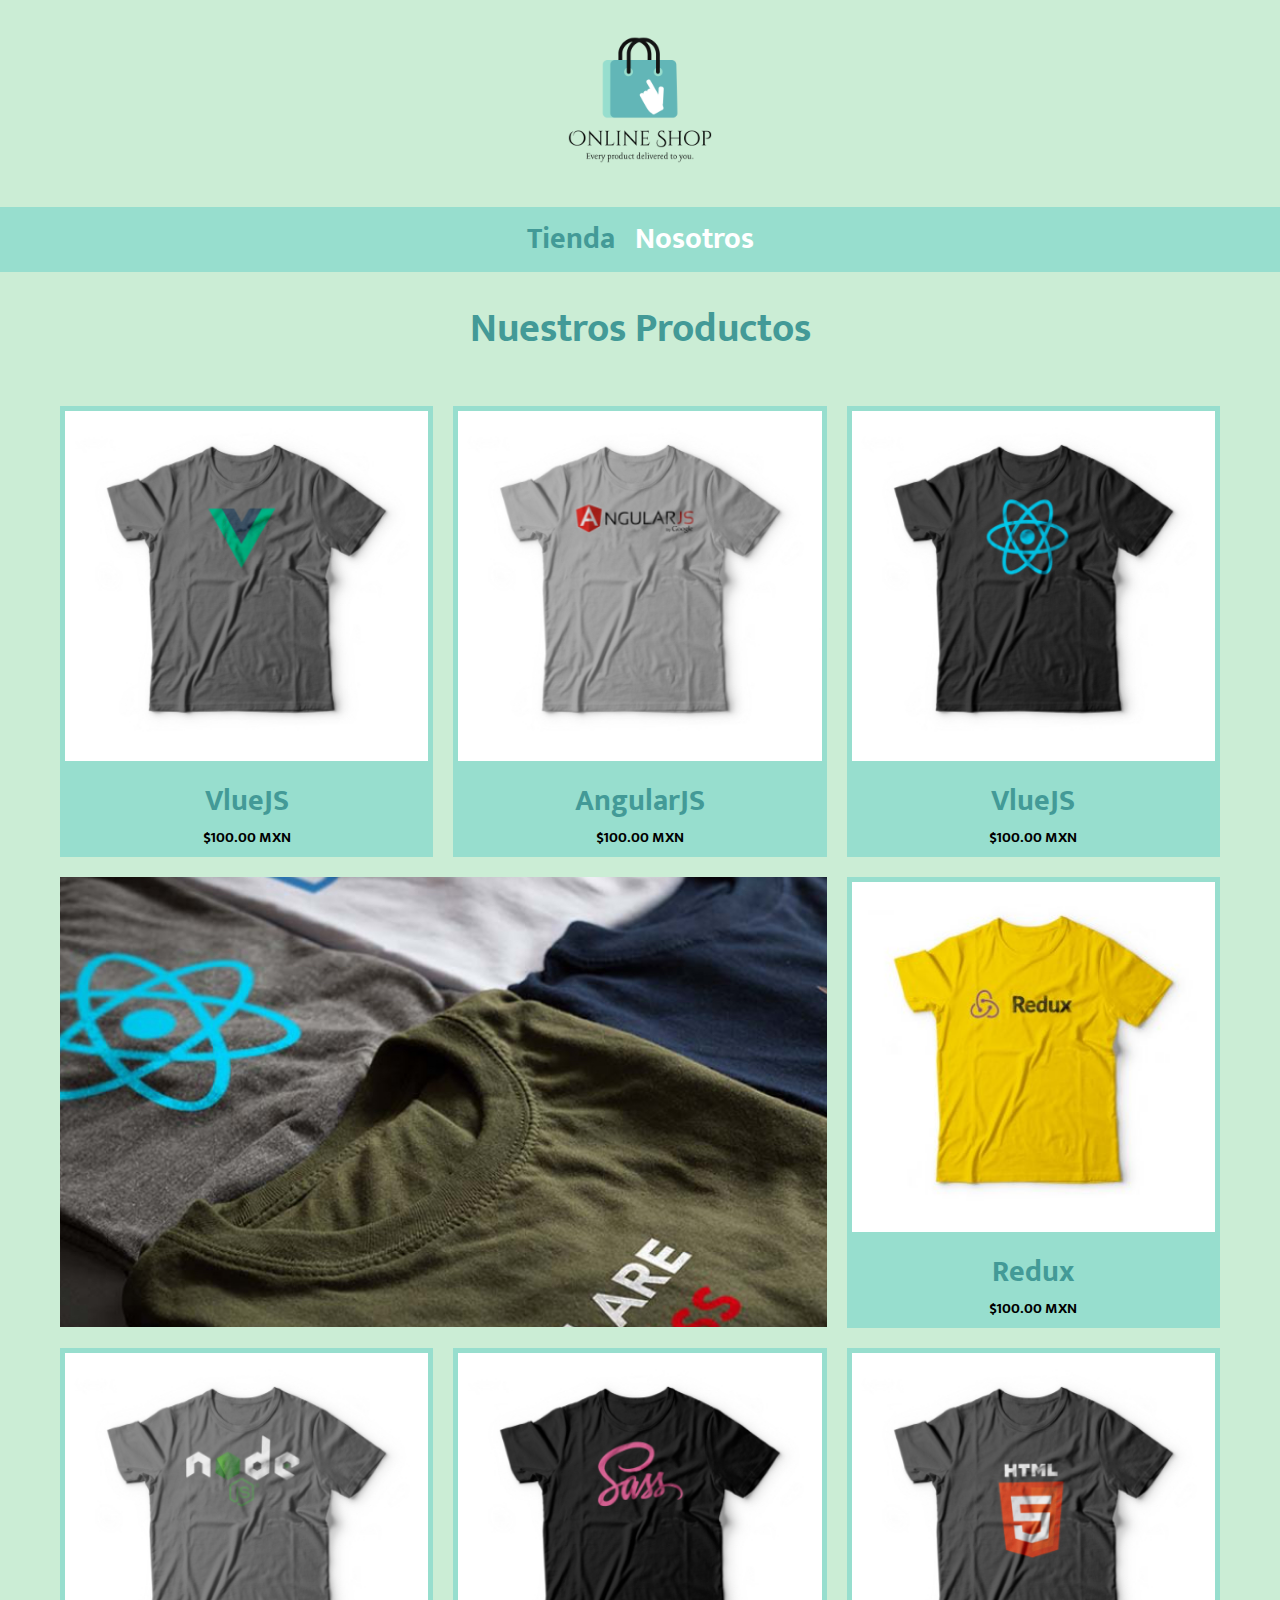
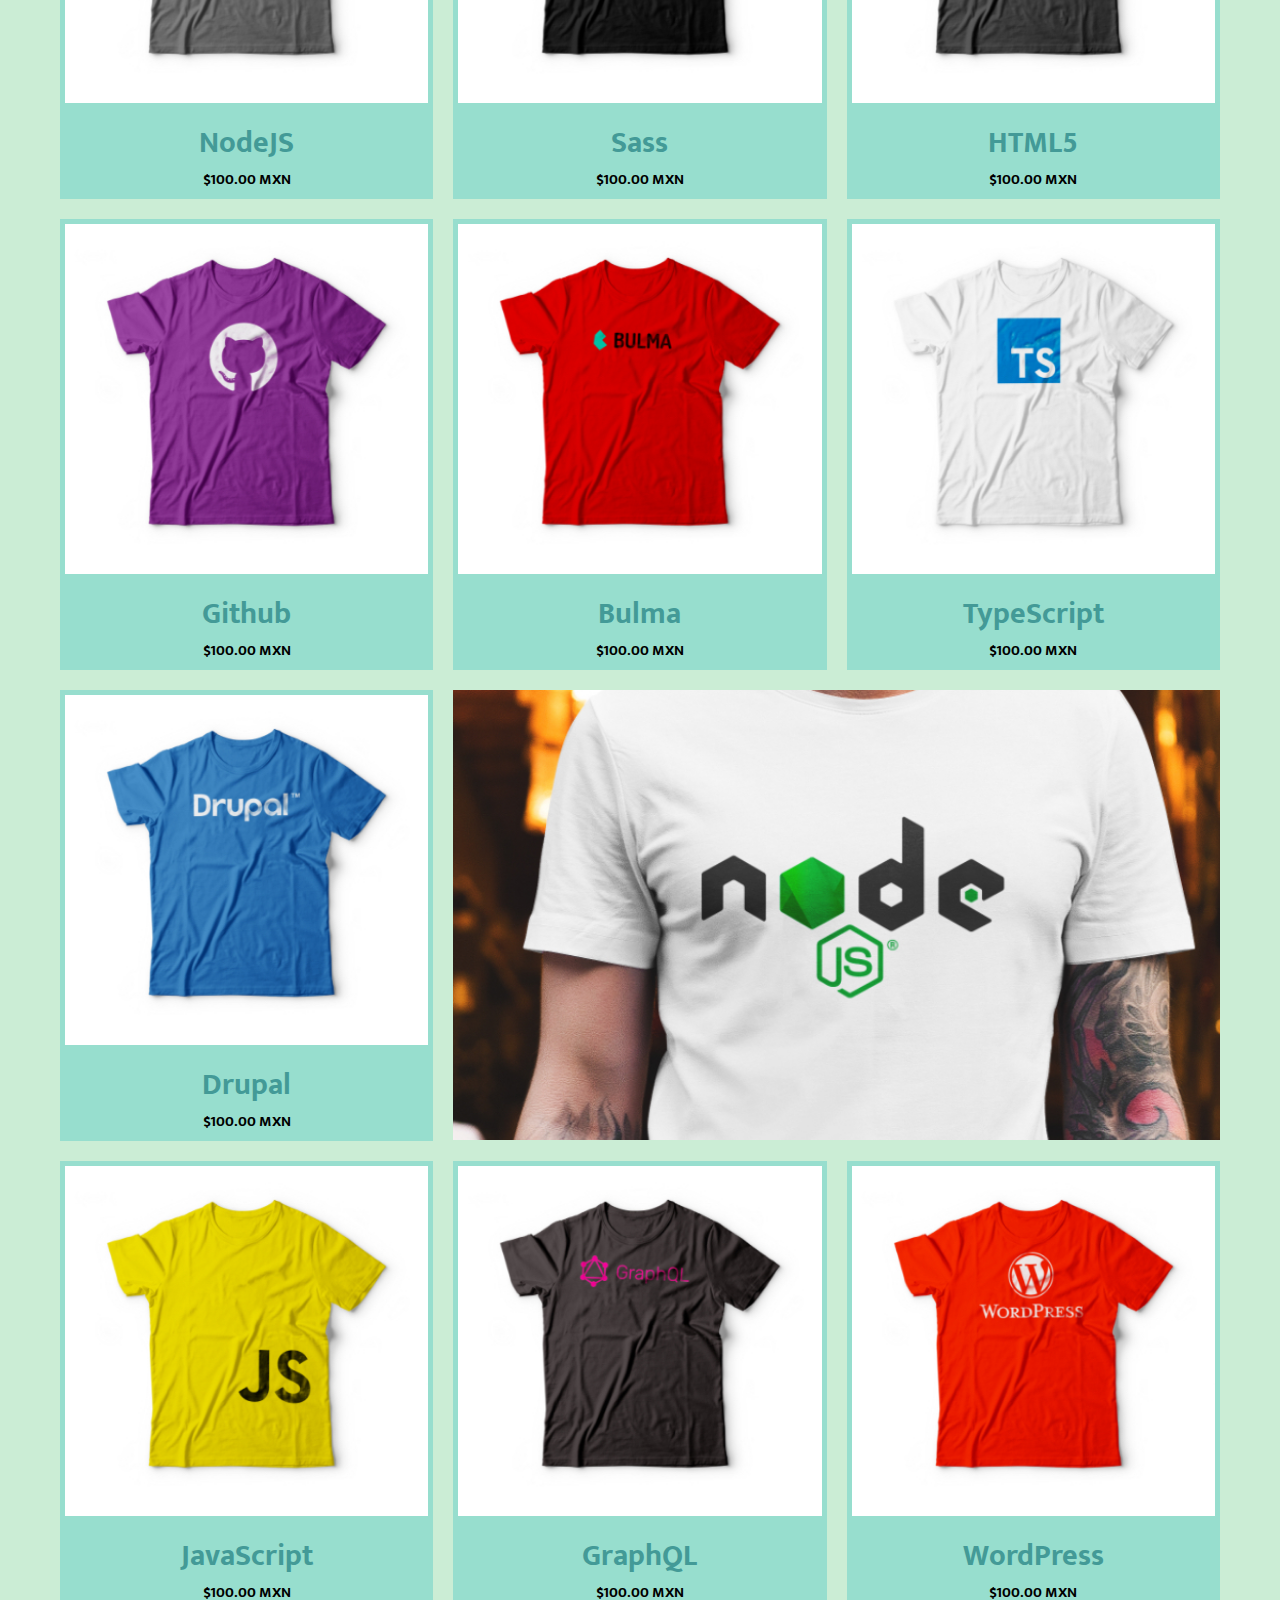
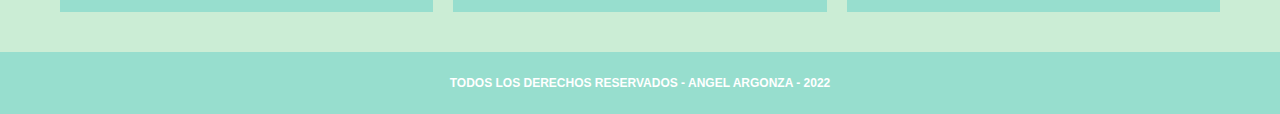
<file: index.html>
<!DOCTYPE html>
<html lang="en">
<head>
    <meta charset="UTF-8">
    <meta http-equiv="X-UA-Compatible" content="IE=edge">
    <meta name="viewport" content="width=device-width, initial-scale=1.0">
    <link rel="stylesheet" href="/css/normalize.css">
    <link rel="preconnect" href="https://fonts.googleapis.com"><link rel="preconnect" href="https://fonts.gstatic.com" crossorigin><link href="https://fonts.googleapis.com/css2?family=Mukta&display=swap" rel="stylesheet">
    <link rel="stylesheet" href="/css/style.css">
    <title>Store</title>
</head>

<body>
    <header class="header">
        <a href="index.html">
            <img class="header__logo" src="/img/logo3.png" alt="Logotipo">
        </a>
    </header>

    <nav class="navegacion">
        <a class="navegacion__enlace navegacion__enlace--activo" href="index.html">Tienda</a>
        <a class="navegacion__enlace" href="nosotros.html">Nosotros</a>
    </nav>

    <main class="contenedor">
        <h1>Nuestros Productos</h1>
        <div class="grid">

            <div class="producto">
                <a href="producto.html">
                    <img class="producto__img" src="/img/1.jpg" alt="imagen camisa">
                </a>
                <div class="producto__informacion">
                    <p class="producto__nombre">VlueJS</p>
                    <p class="producto__precio">$100.00 MXN</p>
                </div>
            </div> <!--.Producto-->
    
            <div class="producto">
                <a href="producto.html">
                    <img class="producto__img" src="/img/2.jpg" alt="imagen camisa">
                </a>
                <div class="producto__informacion">
                    <p class="producto__nombre">AngularJS</p>
                    <p class="producto__precio">$100.00 MXN</p>
                </div>
            </div> <!--.Producto-->
    
                    <div class="producto">
                <a href="producto.html">
                    <img class="producto__img" src="/img/3.jpg" alt="imagen camisa">
                </a>
                <div class="producto__informacion">
                    <p class="producto__nombre">VlueJS</p>
                    <p class="producto__precio">$100.00 MXN</p>
                </div>
            </div> <!--.Producto-->
    
            <div class="producto">
                <a href="producto.html">
                    <img class="producto__img" src="/img/4.jpg" alt="imagen camisa">
                </a>
                <div class="producto__informacion">
                    <p class="producto__nombre">Redux</p>
                    <p class="producto__precio">$100.00 MXN</p>
                </div>
            </div> <!--.Producto-->
    
            <div class="producto">
                <a href="producto.html">
                    <img class="producto__img" src="/img/5.jpg" alt="imagen camisa">
                </a>
                <div class="producto__informacion">
                    <p class="producto__nombre">NodeJS</p>
                    <p class="producto__precio">$100.00 MXN</p>
                </div>
            </div> <!--.Producto-->
    
            <div class="producto">
                <a href="producto.html">
                    <img class="producto__img" src="/img/6.jpg" alt="imagen camisa">
                </a>
                <div class="producto__informacion">
                    <p class="producto__nombre">Sass</p>
                    <p class="producto__precio">$100.00 MXN</p>
                </div>
            </div> <!--.Producto-->
    
            <div class="producto">
                <a href="producto.html">
                    <img class="producto__img" src="/img/7.jpg" alt="imagen camisa">
                </a>
                <div class="producto__informacion">
                    <p class="producto__nombre">HTML5</p>
                    <p class="producto__precio">$100.00 MXN</p>
                </div>
            </div> <!--.Producto-->
    
            <div class="producto">
                <a href="producto.html">
                    <img class="producto__img" src="/img/8.jpg" alt="imagen camisa">
                </a>
                <div class="producto__informacion">
                    <p class="producto__nombre">Github</p>
                    <p class="producto__precio">$100.00 MXN</p>
                </div>
            </div> <!--.Producto-->
    
            <div class="producto">
                <a href="producto.html">
                    <img class="producto__img" src="/img/9.jpg" alt="imagen camisa">
                </a>
                <div class="producto__informacion">
                    <p class="producto__nombre">Bulma</p>
                    <p class="producto__precio">$100.00 MXN</p>
                </div>
            </div> <!--.Producto-->
    
            <div class="producto">
                <a href="producto.html">
                    <img class="producto__img" src="/img/10.jpg" alt="imagen camisa">
                </a>
                <div class="producto__informacion">
                    <p class="producto__nombre">TypeScript</p>
                    <p class="producto__precio">$100.00 MXN</p>
                </div>
            </div> <!--.Producto-->
    
            <div class="producto">
                <a href="producto.html">
                    <img class="producto__img" src="/img/11.jpg" alt="imagen camisa">
                </a>
                <div class="producto__informacion">
                    <p class="producto__nombre">Drupal</p>
                    <p class="producto__precio">$100.00 MXN</p>
                </div>
            </div> <!--.Producto-->
    
            <div class="producto">
                <a href="producto.html">
                    <img class="producto__img" src="/img/12.jpg" alt="imagen camisa">
                </a>
                <div class="producto__informacion">
                    <p class="producto__nombre">JavaScript</p>
                    <p class="producto__precio">$100.00 MXN</p>
                </div>
            </div> <!--.Producto-->
    
            <div class="producto">
                <a href="producto.html">
                    <img class="producto__img" src="/img/13.jpg" alt="imagen camisa">
                </a>
                <div class="producto__informacion">
                    <p class="producto__nombre">GraphQL</p>
                    <p class="producto__precio">$100.00 MXN</p>
                </div>
            </div> <!--.Producto-->
    
            <div class="producto">
                <a href="producto.html">
                    <img class="producto__img" src="/img/14.jpg" alt="imagen camisa">
                </a>
                <div class="producto__informacion">
                    <p class="producto__nombre">WordPress</p>
                    <p class="producto__precio">$100.00 MXN</p>
                </div>
            </div> <!--.Producto-->
            <div class="grafico grafico--node"></div>
            <div class="grafico grafico--camisas"></div>
        </div> <!--.grid-->

    </main>

    <footer class="footer">
        <p class="footer__texto">Todos los derechos reservados - Angel Argonza - 2022</p>
    </footer>
</body>
</html>
</file>
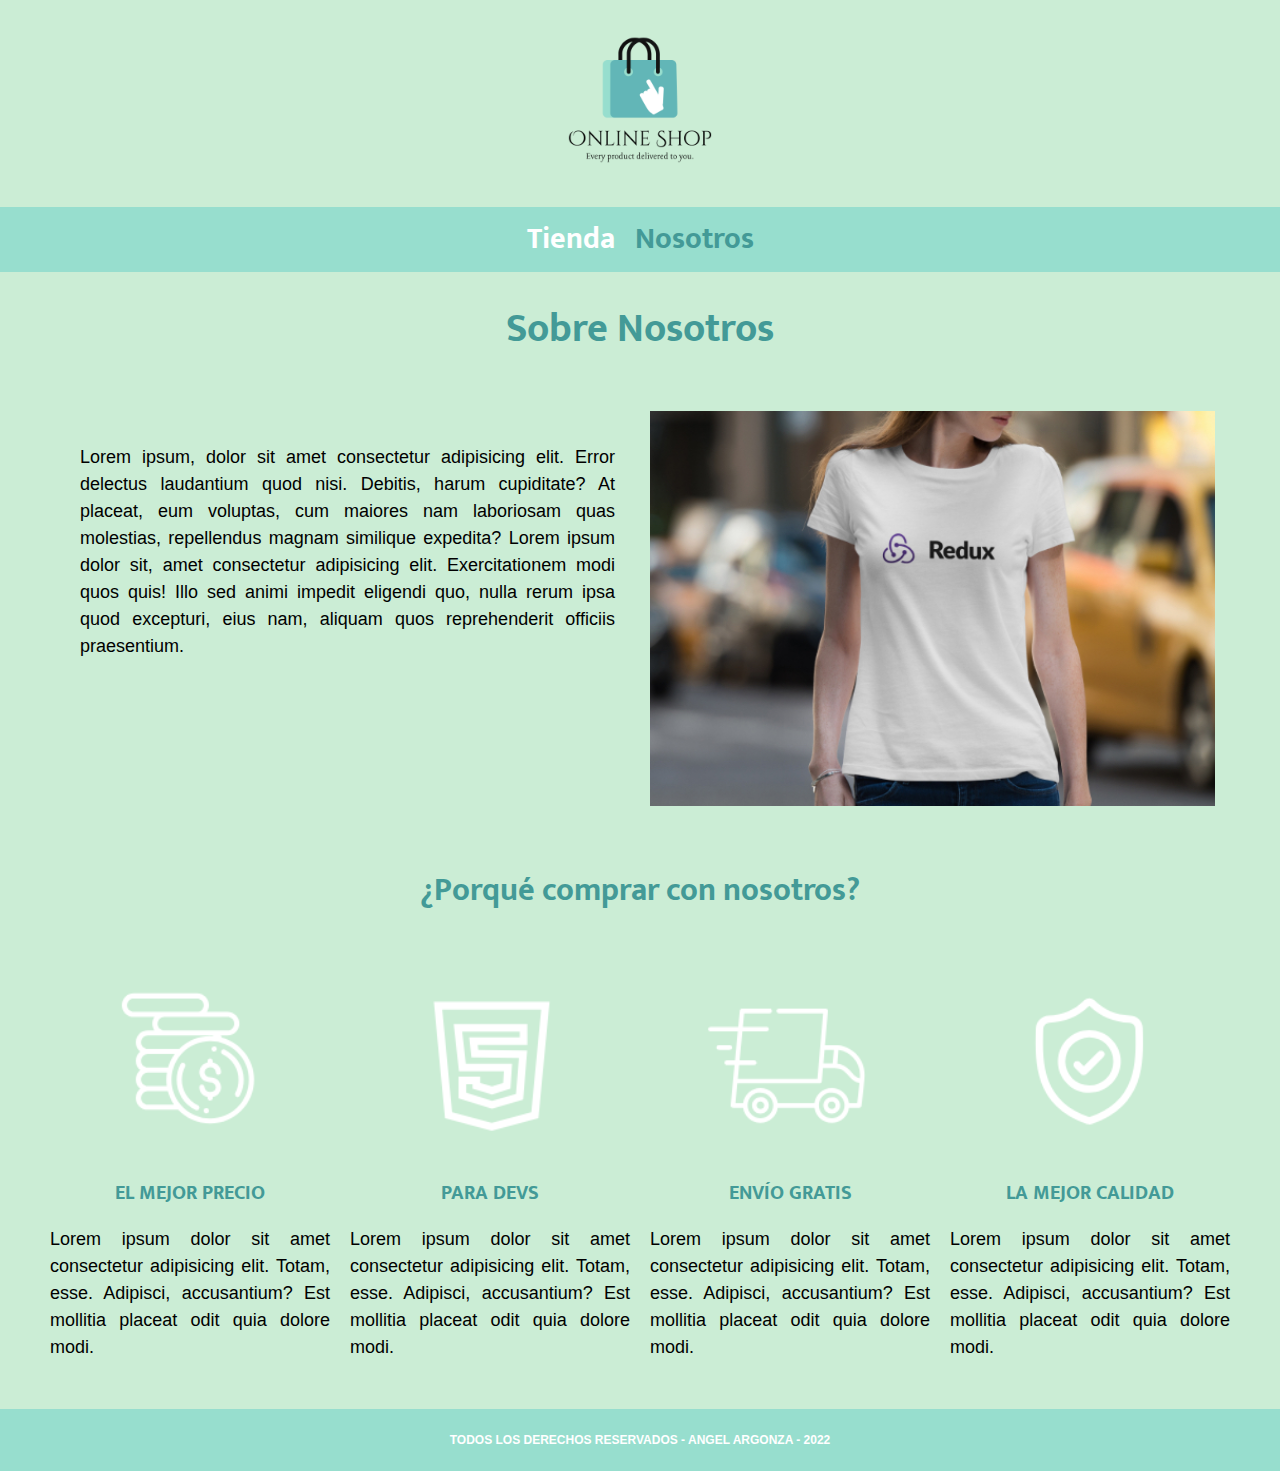
<file: nosotros.html>
<!DOCTYPE html>
<html lang="en">
<head>
    <meta charset="UTF-8">
    <meta http-equiv="X-UA-Compatible" content="IE=edge">
    <meta name="viewport" content="width=device-width, initial-scale=1.0">
    <link rel="stylesheet" href="/css/normalize.css">
    <link rel="preconnect" href="https://fonts.googleapis.com"><link rel="preconnect" href="https://fonts.gstatic.com" crossorigin><link href="https://fonts.googleapis.com/css2?family=Mukta&display=swap" rel="stylesheet">
    <link rel="stylesheet" href="/css/style.css">
    <title>Store</title>
</head>

<body>
    <header class="header">
        <a href="index.html">
            <img class="header__logo" src="/img/logo3.png" alt="Logotipo">
        </a>
    </header>

    <nav class="navegacion">
        <a class="navegacion__enlace" href="index.html">Tienda</a>
        <a class="navegacion__enlace navegacion__enlace--activo" href="nosotros.html">Nosotros</a>
    </nav>
    <main class="contenedor">
        <h1>Sobre Nosotros</h1>

        <div class="contenido">
            <p class="contenido__texto">
                Lorem ipsum, dolor sit amet consectetur adipisicing elit. Error delectus laudantium quod nisi. Debitis, harum cupiditate? At placeat, eum voluptas, cum maiores nam laboriosam quas molestias, repellendus magnam similique expedita?
                Lorem ipsum dolor sit, amet consectetur adipisicing elit. Exercitationem modi quos quis! Illo sed animi impedit eligendi quo, nulla rerum ipsa quod excepturi, eius nam, aliquam quos reprehenderit officiis praesentium.
            </p>
            <img class="contenido__grafico--redux" src="/img/nosotros.jpg" alt="imagen nosotros">
        </div>

    </main>
    <section class="contenedor comprar">
        <h2 class="comprar__titulo">¿Porqué comprar con nosotros?</h2>
        <div class="bloques">
            <div class="elemento">
                <img class="elemento__icono" src="/img/icono_1.png" alt="icono">
                <h3 class="elemento__titulo">El mejor precio</h3>
                <p class="elemento__texto">Lorem ipsum dolor sit amet consectetur adipisicing elit. Totam, esse. Adipisci, accusantium? Est mollitia placeat odit quia dolore modi.</p>
            </div><!--.elemento-->

            <div class="elemento">
                <img class="elemento__icono" src="/img/icono_2.png" alt="icono">
                <h3 class="elemento__titulo">Para Devs</h3>
                <p class="elemento__texto">Lorem ipsum dolor sit amet consectetur adipisicing elit. Totam, esse. Adipisci, accusantium? Est mollitia placeat odit quia dolore modi.</p>
            </div><!--.elemento-->

            <div class="elemento">
                <img class="elemento__icono" src="/img/icono_3.png" alt="icono">
                <h3 class="elemento__titulo">Envío Gratis</h3>
                <p class="elemento__texto">Lorem ipsum dolor sit amet consectetur adipisicing elit. Totam, esse. Adipisci, accusantium? Est mollitia placeat odit quia dolore modi.</p>
            </div><!--.elemento-->

            <div class="elemento">
                <img class="elemento__icono" src="/img/icono_4.png" alt="icono">
                <h3 class="elemento__titulo">La mejor calidad</h3>
                <p class="elemento__texto">Lorem ipsum dolor sit amet consectetur adipisicing elit. Totam, esse. Adipisci, accusantium? Est mollitia placeat odit quia dolore modi.</p>
            </div><!--.elemento-->

        </div><!--.bloques-->
    </section>

    <footer class="footer">
        <p class="footer__texto">Todos los derechos reservados - Angel Argonza - 2022</p>
    </footer>
</body>
</html>
</file>
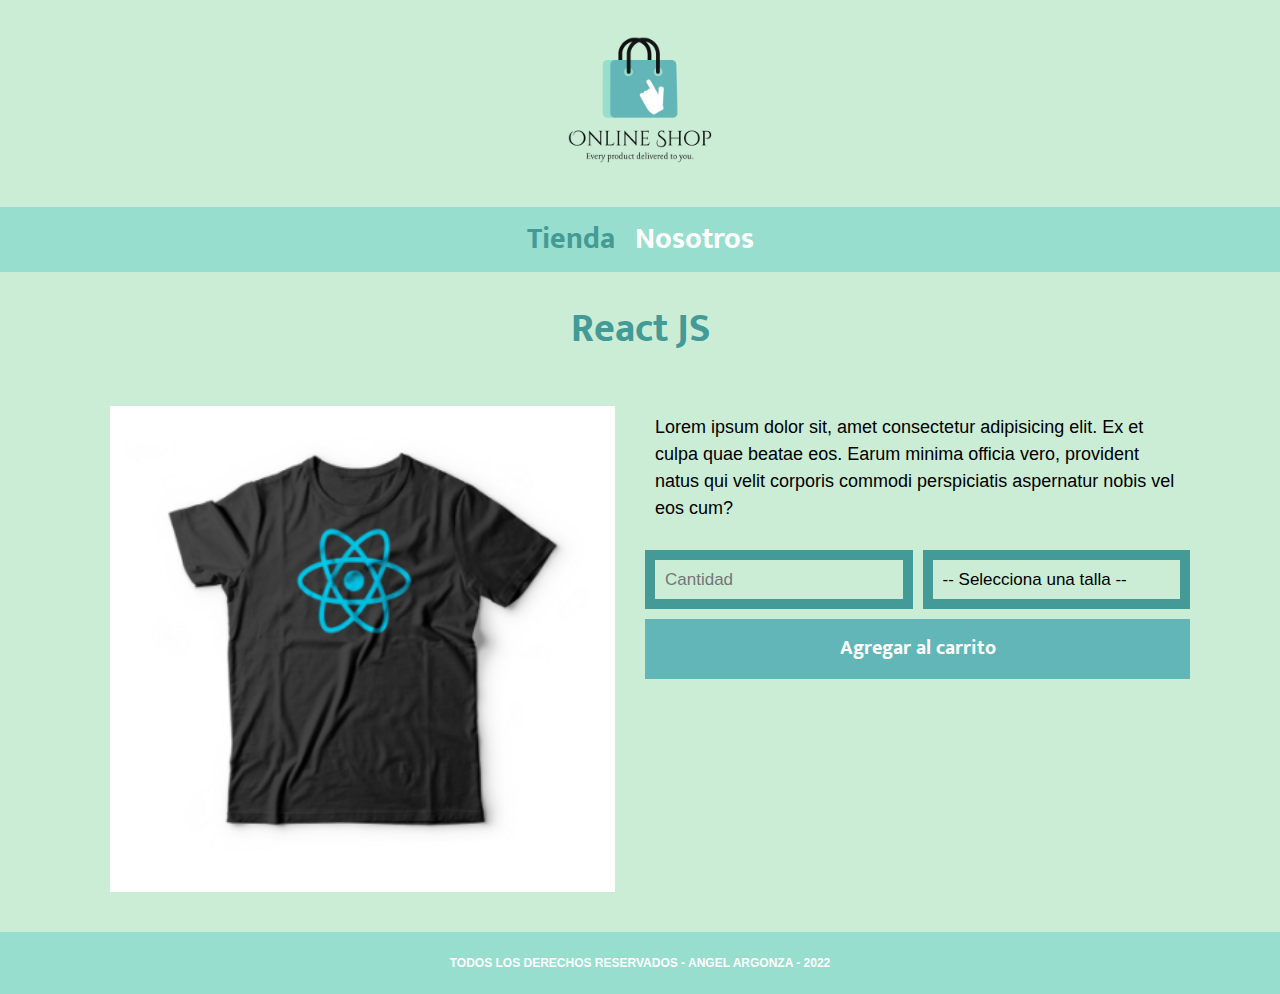
<file: producto.html>
<!DOCTYPE html>
<html lang="en">
<head>
    <meta charset="UTF-8">
    <meta http-equiv="X-UA-Compatible" content="IE=edge">
    <meta name="viewport" content="width=device-width, initial-scale=1.0">
    <link rel="stylesheet" href="/css/normalize.css">
    <link rel="preconnect" href="https://fonts.googleapis.com"><link rel="preconnect" href="https://fonts.gstatic.com" crossorigin><link href="https://fonts.googleapis.com/css2?family=Mukta&display=swap" rel="stylesheet">
    <link rel="stylesheet" href="/css/style.css">
    <title>Store</title>
</head>

<body>
    <header class="header">
        <a href="index.html">
            <img class="header__logo" src="/img/logo3.png" alt="Logotipo">
        </a>
    </header>

    <nav class="navegacion">
        <a class="navegacion__enlace navegacion__enlace--activo" href="index.html">Tienda</a>
        <a class="navegacion__enlace" href="nosotros.html">Nosotros</a>
    </nav>
    <main class="contenedor">
        <h1>React JS</h1>
        <div class="camisa">
            <img class="producto__imagen" src="/img/3.jpg" alt="imagen camisa">
            <div class="camisa__contenido">
                <p class="producto__texto">Lorem ipsum dolor sit, amet consectetur adipisicing elit. Ex et culpa quae beatae eos. Earum minima officia vero, provident natus qui velit corporis commodi perspiciatis aspernatur nobis vel eos cum?</p>
                <form class="formulario">
                    <select class="formulario__campo">
                        <option selected disabled>-- Selecciona una talla --</option>
                        <option>Chica</option>
                        <option>Mediana</option>
                        <option>Grande</option>
                    </select>
                    <input class="formulario__campo formulario__campo--cantidad" type="number" placeholder="Cantidad" min="1">
                    <input class="formulario__submit" type="submit" value="Agregar al carrito">
                </form>
            </div>
        </div>
    </main>

    <footer class="footer">
        <p class="footer__texto">Todos los derechos reservados - Angel Argonza - 2022</p>
    </footer>
</body>
</html>
</file>
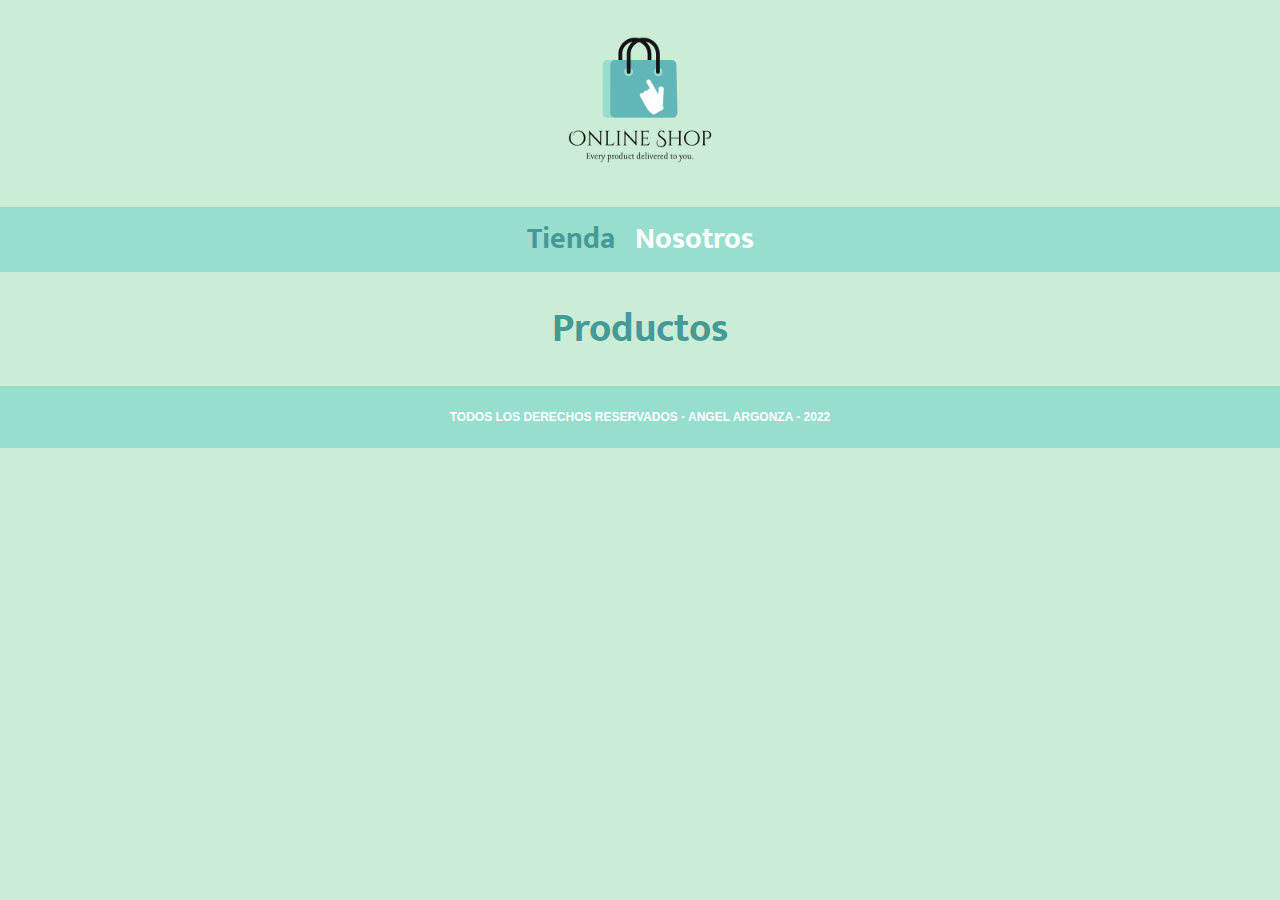
<file: productos.html>
<!DOCTYPE html>
<html lang="en">
<head>
    <meta charset="UTF-8">
    <meta http-equiv="X-UA-Compatible" content="IE=edge">
    <meta name="viewport" content="width=device-width, initial-scale=1.0">
    <link rel="stylesheet" href="/css/normalize.css">
    <link rel="preconnect" href="https://fonts.googleapis.com"><link rel="preconnect" href="https://fonts.gstatic.com" crossorigin><link href="https://fonts.googleapis.com/css2?family=Mukta&display=swap" rel="stylesheet">
    <link rel="stylesheet" href="/css/style.css">
    <title>Store</title>
</head>

<body>
    <header class="header">
        <a href="index.html">
            <img class="header__logo" src="/img/logo3.png" alt="Logotipo">
        </a>
    </header>

    <nav class="navegacion">
        <a class="navegacion__enlace navegacion__enlace--activo" href="index.html">Tienda</a>
        <a class="navegacion__enlace" href="nosotros.html">Nosotros</a>
    </nav>
    <main class="contenedor">
        <h1>Productos</h1>
    </main>
    <footer class="footer">
        <p class="footer__texto">Todos los derechos reservados - Angel Argonza - 2022</p>
    </footer>
</body>
</html>
</file>
<file: css/style.css>
:root{
    --color1: #439A97;
    --color2: #62B6B7;
    --color3: #97DECE;
    --color4: #CBEDD5;
    --blanco: #ffffff;
    --negro: #000000;

    --fuentePrincipal: 'Mukta', sans-serif;
}

/*Globales para la compatibilidad entre navegadores*/
html{
    box-sizing: border-box;
    font-size: 62.5%; /*Para adaptar los rem*/
}

*, *:before, *:after{
    box-sizing: inherit;
}

body{
    background-color: var(--color4);
    font-size: 1.6rem;
    line-height: 1.5; /*espaciado entre líneas, 1.5 de la base del font size*/
}

/***********
* GLOBALES *
************/
p{
    font-size: 1.8rem;
    font-family: Arial, Helvetica, sans-serif;
    color: var(--negro);
}

a{
    text-decoration: none;
}

img{
    max-width: 100%;
}

.contenedor{
    max-width: 120rem;
    margin: 0 auto;
}

h1, h2, h3{
    text-align: center;
    color:var(--color1);
    font-family: var(--fuentePrincipal);
}

h1{
    font-size: 4rem;
}

h2{
    font-size: 3.2rem;
}

h3{
    font-size: 2.4rem;
    text-transform: uppercase;
}

/*Header*/
.header{
    display: flex;
    justify-content: center;
}
.header__logo{
    width: 20rem;
}

/*Footer*/
.footer{
    background-color: var(--color3);
    padding: 1rem;
    margin-top: 2rem;
    display: flex;
    justify-content: center;
}

.footer__texto{
    color: var(--blanco);
    font-size: 1.2rem;
    text-transform: uppercase;
    font-weight: bold;
}

/*Navegación*/

.navegacion{
    background-color: var(--color3);
    padding: 1rem 1rem;
    display: flex;
    justify-content: center;
    gap: 2rem;
}

.navegacion__enlace{
    font-family: var(--fuentePrincipal);
    font-weight: 700;
    color: var(--blanco);
    font-size: 3rem;
}

.navegacion__enlace--activo,
.navegacion__enlace:hover{
    color: var(--color1);
}

/*Grid*/
.grid{
    display: grid;
    grid-template-columns: repeat(2, 1fr);
    gap: 2rem;
    padding: 2rem;
}

@media(min-width: 768px) {
    .grid{
        grid-template-columns: repeat(3, 1fr);
    }
}
/*Productos*/
.producto{
    background-color: var(--color3);
}

.producto__img{
    width: 100%;
    padding: .5rem;
}

.producto__nombre{
    font-size: 3rem;
    font-weight: 700;
    color: var(--color1);
}

.producto__precio{
    font-size: 1.5rem;
    font-weight: 700;
}

.producto__nombre,
.producto__precio{
    font-family: var(--fuentePrincipal);
    text-align: center;
    margin: 1rem 0;
    line-height: 1.2;
}

/*graficos*/
.grafico{
    min-height: 20rem;
    grid-column: 1/3;
}

@media(min-width: 768px) {
    .grafico{
        min-height: 45rem;
        background-repeat: no-repeat;
        background-size: cover;
    }
    
}

.grafico--camisas{
    grid-row: 2/3;
    height: 20rem;
    background-image: url(../img/grafico1.jpg);
}

.grafico--node{
    background-image: url(../img/grafico2.jpg);
    height: 30rem;
    grid-row: 7 / 8;
}
@media(min-width: 768px) {
    .grafico--node{
        grid-row: 5 / 6 ;
        grid-column: 2 / 4;
    }
}

/*Sobre nosotros*/
.contenido{
    display: grid;
    grid-template-rows: repeat(2, auto);
    gap: 1rem;
}

@media(min-width: 768px) {
    .contenido{
        grid-template-columns: repeat(2, 1fr);
        min-height: 15rem;
        padding: 2rem;
    }
}

.contenido__texto{
    padding: 2rem;
    text-align: justify;
}

.contenido__grafico--redux{
    grid-row: 1/2;
    padding: .5rem;
    width: 100%;
 }

@media(min-width: 768px) {
    .contenido__grafico--redux{
        grid-column: 2/3;
    }
}

/*¿Porque Comprar con nosotros?*/

.bloques{
    display: grid;
    grid-template-columns: repeat(2, 1fr);
    padding: 1rem;
    gap: 2rem;
}

@media(min-width: 768px) {
    .bloques{
        grid-template-columns: repeat(4, 1fr);
    }
}
.elemento{
    text-align: center;
}

.elemento__icono{
    width: 100%;
}

.elemento__titulo{
    font-size: 2rem;
    margin: 0;
}
.elemento__texto{
    text-align: justify;
}

/*PRODUCTO*/
@media(min-width: 769px) {
    .camisa{
        padding-left: 5rem;
        padding-right: 5rem;
        display: grid;
        grid-template-columns: repeat(2, 1fr);
        column-gap: 1rem;
    }
}

.producto__imagen{
    width: 100%;
    padding: 2rem;
}
.producto__texto{
    padding: 1rem;
}

.formulario{
    display: grid;
    grid-template-rows: repeat(3, 1fr);
    gap: 1rem;
}
@media(min-width: 768px) {
    .formulario{
        grid-template-columns: repeat(2, 1fr);
        margin: 0 auto;
    }
}

.formulario__campo{
    border: 1rem solid var(--color1); /*border: ancho tipo color*/
    background-color: transparent;
    padding: 1rem;
    font-size: 1.7rem;
    font-family: Arial, Helvetica, sans-serif;
    appearance: none;
    
}

.formulario__campo--cantidad{
    grid-row: 2/3;
}

@media(min-width: 768px) {
    .formulario__campo--cantidad{
        grid-row: 1/2;
    }
}

.formulario__submit{
    background-color: var(--color2);
    border: none;
    padding: 1.5rem;
    font-size: 2rem;
    font-family: var(--fuentePrincipal);
    font-weight: bold;
    color: var(--blanco);
    transition: background-color .5seg ease;
    grid-column: 1/2;
    grid-row: 3/4;
}

@media(min-width: 768px) {
    .formulario__submit{
        grid-row: 2/3;
        grid-column: 1/3;
    }
}
.formulario__submit:hover{
    cursor: pointer;
    background-color: var(--color1);
}
</file>
